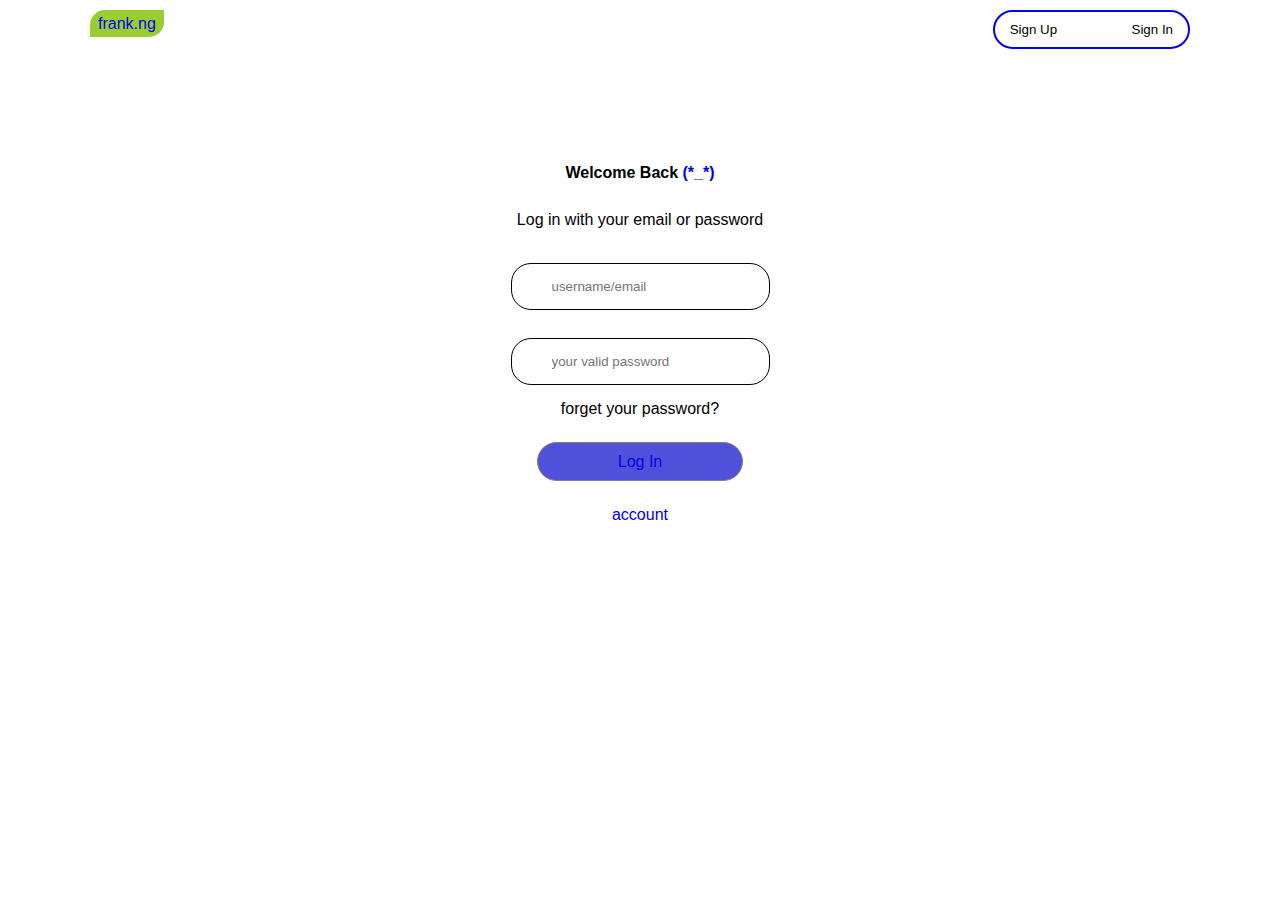
<file: Sign_In.html>
<!DOCTYPE html>
<html lang="en">
<head>
    <meta charset="UTF-8">
    <meta name="viewport" content="width=device-width, initial-scale=1.0">
    <link rel="stylesheet" href="css/style.css">
    <link rel="stylesheet" media="(max-width:768px)" href="css/mobile.css">
    <title>Document</title>
</head>
<body>
    
    <nav>
        <div class="container">
           <div class="nav-app">
              <div class="logos"><a href="index.html">frank.ng</a></div>
              <div  class="button">
                 <button class="btn-1"><a href="about.html">Sign Up</a></button>
                 <button class="btn-2"><a href="sign_in.html"></a>Sign In</button>
              </div>
           </div>      
        </div>   
    </nav>
    <section class="sign-showcase">
        <div class="container">
          <h4>Welcome Back <a href="#">(*_*)</a></h4>
          <div class="passy">
              <p>Log in with your email or password</p>
            </div>  
          <form action="#">
              <div class="user-name">
                 <input type="email" id="email" placeholder="username/email" required>
              </div> <br>
              <div class="passwords">
                  <input type="password" id="number" placeholder="your valid password" required>
              </div>
              <p class="forg">forget your password?</p>
               <div class="logger">
                  <p class="logg"><a href="#">Log In</a></p>
               </div>
               <div class="creater">
                 <p class="creat"><a href="#">account</a></p>
               </div>
          </form>
        </div>
    </section>
    <script src="app.js"></script>
</body>
</html>
</file>
<file: css/style.css>
*{
    margin: 0px;
    padding: 0px;
    box-sizing: border-box;
}

body {
    font-family: 'Gill Sans', 'Gill Sans MT', Calibri, 'Trebuchet MS', sans-serif;
    line-height: 1.7em;
    font-size: 16px;
}
header {
    width: 100%;
}

a{
    text-decoration: none;
}
/***navbar*/
.navbar {
    display: flex;
    justify-content: space-between;
    margin-top: 10px;
}

/***ncotainer**/
.container {
    max-width: 1100px;
    margin:  auto;
}

/***burger**/
.burger {
    display: none;
}

.binga img {
    position: absolute;
    left: 20px;
    padding: 2px;
}

.binga img:hover {
    background-color: rgb(167, 159, 159);
}


/***nav-link**/
#all-items {
    display: flex;
    justify-content: space-between;
    list-style: none;
}
#all-items li {
    display: flex;
    justify-content: space-between;
}

#all-items li a {
    text-decoration: none;
    padding: 0px 20px;
    color: black;
    height: 40px;
}

.pro button {
    border: none;
    background: none;
}


#all-items li a:hover{
    color: rgb(209, 79, 79);
    border-bottom:2px solid;
}
/***button**/
.btn  button{
  background: none;
  border: none;
  padding: 10px 15px;
  border-radius: 20px;
  margin-bottom: 5px;
}

.btn a {
    color: #333;
}

 .btn :hover{
    background: rgb(236, 183, 183);
    color: rgb(184, 23, 23);
}
/***logo**/
.logo {
    background: rgb(187, 33, 33);
    padding: 0px 20px;
    border-top-left-radius: 20px;
    border-bottom-right-radius: 20px;
    color: #fff;
    margin-bottom: 10px;
}

.logo a {
    text-decoration: none;
}

/***nfirst-section**/
.first-section {
    background: url('../css/img/danny-swellchasers-dL4w1HPVD40-unsplash.jpg') no-repeat center
    center/cover;
    height: 400px;
    width: 100%;
}

.first-section h3 {
    text-align: center;
    padding-top: 200px;
    color: #fff;
}

/***second-section**/
.second-section {
height: 800px;
width: 100%;
background: white;
}

/***one-menu**/
.one-menu {
    display: flex;
    justify-content: space-between;
    padding-top: 40px;
}

/***first-cards**/
.first-cards {
    display: flex;
    justify-content: space-between;
    margin-top: 40px;
}

.card-1,
.card-2,
.card-3 {
    box-shadow: 1px 1px 20px 2px rgb(233, 229, 229);
    width: 250px;
    border-radius: 5px;
}

.img-1,
.img-2,
.img-3 {
    margin-left: 70px;
    border-radius: 5px;
}
/***two-menu**/
.two-menu {
    display: flex;
    justify-content: space-between;
    padding-top: 50px;
}


/***ultility class***/
.view {
    background: rgb(110, 28, 28);
    padding: 1px 15px;
    border-radius: 15px;
    cursor: pointer;
}

.settings{
    margin-top: 145px;
    margin-left: 20px;
}

.p-1, .p-2, .p-3{
    margin-left: 5px;
}

.view p:hover {
color: greenyellow;
}
/***second-cards**/
.second-cards {
    display: flex;
    justify-content: space-between;
    padding-top: 50px;
}

.page-1,
.page-2,
.page-3 {
    box-shadow: 1px 1px 20px 2px rgb(233, 225, 225);
    height: 250px;
    width: 160px;
    border-radius: 5px;
    color: #fff;
}

.page-image-1{
    background: url('../css/img/waldemar-brandt-Rhj6kftdXhM-unsplash.jpg') no-repeat
    center center/cover;
    height: 200px;
    width: 150px;
    overflow: hidden;
    margin-top: 10px;
    margin-left: 20px;
    border-radius: 5px;
}
.page-image-2 {
    background: url('../css/img/patrick-robert-doyle-G_xCmQ4HyAM-unsplash.jpg') no-repeat
    center center/cover;
    height: 200px;
    width: 150px;
    overflow: hidden;
    margin-top: 10px;
    margin-left: 20px;
    border-radius: 5px;
}
.page-image-3 {
    background: url('../css/img/federico-di-dio-photography-8113Nz_Wia4-unsplash.jpg') no-repeat
    center center/cover;
    height: 200px;
    width: 150px;
    overflow: hidden;
    margin-top: 10px;
    margin-left: 20px;
    border-radius: 5px;
}
/***sign-up**/
.sign-up {
    text-align: center;
    margin-top: 50px;
}
.inputer {
    margin-top: 10px;
    display: flex;
    align-items: center;
    justify-content: center;
}
.sub {
    margin-left: 10px;
    background: rgb(107, 18, 18);
    border-radius: 5px;
    padding: 2px 15px;
    cursor: pointer;
}

.sub-hov :hover {
    color: greenyellow;
}

input {
    padding: 5px 10px;
    border: 1px solid;
    border-radius: 5px;
}


/***sfooter**/
footer {
    background: rgb(58, 57, 57);
    color: #fff;
    width: 100%;
    height: 200px;
    padding-top: 80px;
}

.frank {
    cursor: pointer;
    background: rgb(153, 30, 30);
    color: #fff;
    padding: 0px 10px;
    border-top-left-radius: 15px;
    border-bottom-right-radius: 15px;
}

.frank :hover {
    color: greenyellow;
}

.frank a {
    color: #fff;
    text-decoration: none;
}

.list-1,
.list-2 {
    display: flex;
    justify-content: space-between;
}

.list-2 {
margin-top: 10px;
}

.medias img{
    margin: 0px 5px;
}
/************about.html*****************/
nav {
    padding: 10px 30px;
}

.nav-app {
    display: flex;
    justify-content: space-between;
    padding: 10px auto;
}
.logos a{
    text-decoration: none;
    background: yellowgreen;
    padding: 5px 8px;
}

.logos a{
    border-top-left-radius: 15px;
    border-bottom-right-radius: 15px;
    }

.logos :hover{
color: rgb(236, 16, 16);
}

.button  button{
    background: none;
    border: none;
}
.button  :hover{
    background: rgb(74, 146, 98);
    color: rgb(206, 23, 23);
    border: none;
}
.btn-blue a {
    text-decoration: none;
}
.button {
    border:2px solid blue;
    border-radius: 20px;
}
.btn-1 a {
    color: black;
    text-decoration: none;
}
.btn-1,
.btn-2 {
    padding: 10px 15px;
    border-radius: 20px;
}

.btn-2 a{
  text-decoration: none;
}

.btn-1 {
  margin-right: 40px;  
}

form {
    text-align: center;
}

label {
    font-size: 22px;
}
.show-list {
    height: 400px;
    background: #333;
    color: pink;
    padding-top: 50px;
    text-align: center;
}

.show-list h5 {
    margin-bottom: 25px;
    color: rgb(36, 219, 36);
    text-align: center;
    font-size: 18px;
}

.firs-name input {
    margin-left: 25px;
    padding-right: 50px;
    border-radius: 20px;
    padding-top: 10px;
    padding-bottom: 10px;
}
.last-name input {
    margin-left: 25px;
    padding-right: 50px;
    border-radius: 20px;
    padding-top: 10px;
    padding-bottom: 10px;
}
.email input{
    padding-right: 50px;
    border-radius: 20px;
    padding-top: 10px;
    padding-bottom: 10px;
}
.password input{
    margin-left: 30px;
    padding-right: 50px;
    border-radius: 20px;
    padding-top: 10px;
    padding-bottom: 10px;
}

.pro button {
    background: rgb(102, 23, 23);
    display: inline-block;
    padding: 15px 30px;
    border-radius: 20px;
    text-align: center;
    margin-bottom: 10px;
}

.pro button{
  color: #fff;
  text-decoration: none;
}

.pro button:hover{
   color: greenyellow;
}
.btn-red a{ 
    text-decoration: none;}

    .last-section {
        background: url('../css/img/icons/abandoned-forest-hd-wallpaper-34950.jpg')no-repeat 
        center center/cover;
        overflow: auto;
        width: 100%;
        height: 600px;
        color: white;
    }


    .last-boxes {
        margin-top: 80px;
        height: 100%;
    }

    .kontent p {
        text-align: center;
    }

    .last-boxes {
      display: flex;
    justify-content: space-between;
    }

    .box-1,
    .box-2 {
        background: black;
        padding: 5px 10px;
        height: 200px;
        border: 5px solid rgb(12, 221, 12);
        border-radius: 20px;
    }


    .box-1 h4,
    .box-2 h4 {
        color: rgb(255, 232, 127);
        margin-bottom: 20px;
    }
    /*************sign-showcase************************/
    h4,
    .passy {
        text-align: center;
    }

    .sign-showcase {
        padding-top: 100px;
    }
    .passy {
        margin-top: 20px;
        margin-bottom: 30px;
    }
    .trial {
        object-fit: cover;
    }

.user-name input,
.passwords input {
    padding: 15px 40px;
    border-radius: 20px;
}

.logg {
    margin-top: 20px;
    margin-bottom: 20px;
    border: 1px solid rgb(134, 128, 128);
    display:inline-block;
    padding: 5px 80px;
    background: rgb(79, 81, 218);
    color: white;
    border-radius: 20px;
}
.forg {
    margin-top: 10px;
}
.creat {
    color: rgb(79, 81, 218);
}

.logger :hover{
 background: rgb(73, 116, 9);
 color:black;
 cursor: pointer;
}

.creater {
    display: inline-block;
}


.creater :hover{
    cursor: progress;
    color: yellowgreen;
}
</file>
<file: css/mobile.css>
body {
    overflow-x: hidden;
    min-width: 100%;
}

/**header***/
header {
    min-width: 100%;
}
.logo,
.btn {
    margin: 0px 15px;
}
.logo{
    margin-bottom: 5px;
}

.logo {
    display: none;
}


/***burger**/
.burger {
    display: block;
}

/***navlink**/
#all-items {
    display: none;
}

#all-items li a:hover {
    border-bottom: none;
    background: rgb(219, 216, 216);
    width: 100%;
    padding: none;
}
/**showcase**/
.showcase {
    min-width: 100%;
}
.first-section {
    min-width: 100%;
}
.card-1,
.card-2,
.card-3 {
    margin-left: 25%;
}
.page-1,
.page-2,
.page-3 {
    margin-left: 35%;
}
/***second-section***/
.second-section {
    height: 100%;min-width: 100%;
    padding-bottom: 20px;
}
/***ultility**/
.one-menu,
.two-menu {
    margin: 0px 15px;
}
/**first-cards**/
.second-section .first-cards{
    display: block;
    width: 100%;
    text-align: center;
    overflow-x: hidden;
}

.card-2,
.card-3 {
    margin-top: 30px;
}
/**second-cards***/
.second-cards {
    flex-direction: column;
}

.page-2,
.page-3 {
    margin-top: 50px;
}
/**footer***/
footer {
    margin-top: px;
    height: 100%;
    width: 100%;
    padding-bottom: 60px;
}

.list-2 {
    margin-top: 20px;
}

.list-1,
.list-2 {
    display: block;
    text-align: center;
}

.frank {
    margin-left: 200px;
    margin-right: 200px;
    margin-bottom: 20px;
}

/***medi-query***/
@media(max-width:360px){
    .navbar  .logo .btn{
        padding: 0px 20px;
}
header {
    width: 100%;
}
.showcase {
    width: 100%;
}
.second-section{
    height:100%;
    min-width: 100%;
}
.first-cards{
    padding-bottom: 20px;
    padding-top: 20px;
}


.page-1,
.page-2,
.page-3 {
    margin-left: 100px;
}

footer  .list-1,
.list-2{
  flex-direction: column;
  text-align: center;
  width: 100%;
}
.frank {
    margin: 0px 120px;
    margin-bottom: 10px;
}
body {
    overflow-x: hidden;
}
}
@media (max-width:411px){
    .navbar  .logo .btn{
        padding: 0px 20px;
}
body {
    overflow-x: hidden;
}
.first-cards {
   min-width: 100%;
}
.card-1,
.card-2,
.card-3{
    margin-left: 60px;
    margin-bottom: 20px;
    margin-top: 20px;
}
.page-1,
.page-2,
.page-3{
margin-left: 115px;
}
.second-cards {
     min-width: 100%;
}

footer  .list-1,
.list-2{
  flex-direction: column;
  text-align: center;
}
.frank {
    margin: 0px 120px;
    margin-bottom: 10px;
}
}

@media (max-width:320px){
    .card-1,
    .card-2,
    .card-3{
       margin-top: 20px;
       margin-bottom: 10px;
      width: 200px;
    }
    .card-1 img,
    .card-2 img,
    .card-3 img {
     margin-left: auto;   
    }
    .page-1,
    .page-2,
    .page-3 {
        margin-left: 70px;
    }
}
 

@media (max-width:414px){
    .card-1,
    .card-2,
    .card-3{
       margin-left: 80px; 
       margin-top: 20px;
       margin-bottom: 10px;
    }
    .page-1,
    .page-2,
    .page-3 {
        margin-left: 70px;
    }
    .frank {
        margin: 0px 10px;
        background: none;
    }
}



@media(max-width:280px) {
  body {
      width: 100%;
  }  
  .showcase {
      width: 100%;
  }
  .card-1,
  .card-2,
  .card-3 {
      margin-left: 8px;
  }
  .logo,
  .btn {
      margin: 0px 4px;
  }
  .logo {
      margin-bottom: 5px;
  }
  .frank {
      margin-right: 5px;
      margin-left: 5px;
      background: none;
  }
}

  /******about-page************************/
 .last-section {
     height: 600px;
 }


 .last-boxes {
   flex-direction: column;
   text-align: center;
   padding: 0px 20px;
 }
 
 
 .box-2 {
     margin-top: 20px;
 }

 /*******mediaquery*******/
 @media(max-width:360px) {
     .last-section{
         height: 700px;
     }
     .box-2{
         height: 300px;
     }
 }

 @media(max-width:360px) {
     nav {
         padding: 10px 10px;
     }
     form {
         margin: 0px 3px;
     }
     .box-1 {
         min-height: 250px;
     }
     .last-section {
       padding-bottom: 5px;
       min-height: 800px;
     }
 }

 @media(max-width:375px){
     .last-section{
         min-height: 700px;
     }
     .box-2 {
         min-height: 270px;
     }
 }

 @media(max-width:280px) {
     nav {
         padding: 10px 2px;
     }
     .logos {
         margin-top: 5px;
     }
     .logo {
        flex-direction: column;
     }
     .show-list {
         min-height: 500px;
     }
     .last-section {
         min-height: 800px;
     }
 }
/******************media-querry************************/
@media(max-width:)
</file>
